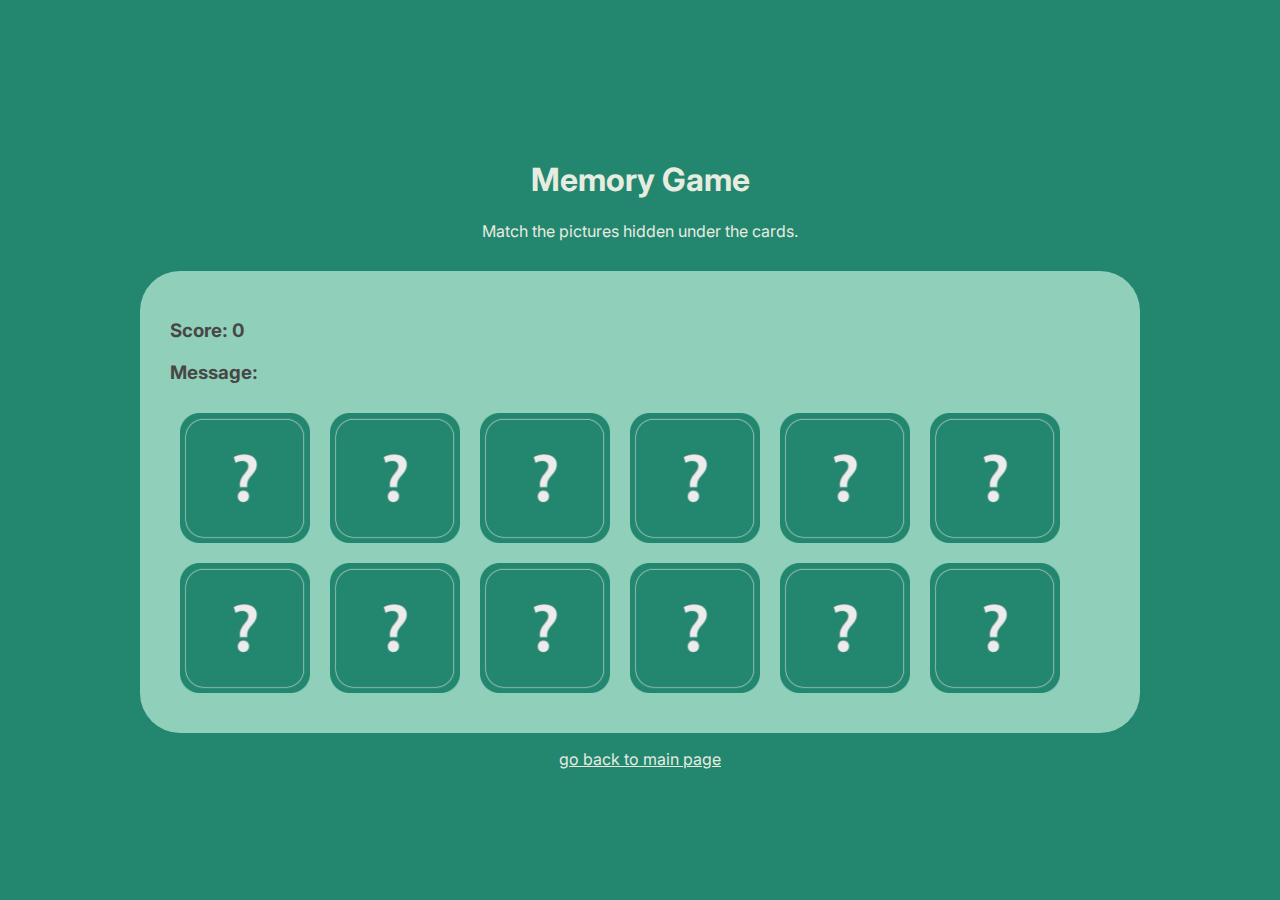
<file: MemoryGame/memorygame.html>
<!DOCTYPE html>
<html lang="en">
  <head>
    <meta charset="UTF-8" />
    <meta name="viewport" content="width=device-width, initial-scale=1.0" />
    <script src="memorygame.js" type="module"></script>
    <link rel="stylesheet" href="../global-style.css" />
    <link rel="stylesheet" href="style.css" />
    <link rel="icon" href="../img/flaticon-mg.png" />

    <title>Memory Game</title>
  </head>
  <body>
    <div class="background">
      <div id="bg–darker"></div>
      <h1 class="title">Memory Game</h1>
      <p class="description">Match the pictures hidden under the cards.</p>
      <div class="container mg-main">
        <h3>Score: <span id="result"></span></h3>
        <h3>Message: <span id="message"></span></h3>
        <div id="grid"></div>
      </div>
      <p><a class="back-link" href="../index.html">go back to main page</a></p>

      <!-- popup -->
      <div class="popup popup-hidden">
        <h2>You Won!</h2>
        <p>Thank you for playing Memory Game.</p>
        <a href="../index.html"
          ><button class="b1">Go back to the main page</button></a
        >
      </div>
    </div>
  </body>
</html>
</file>
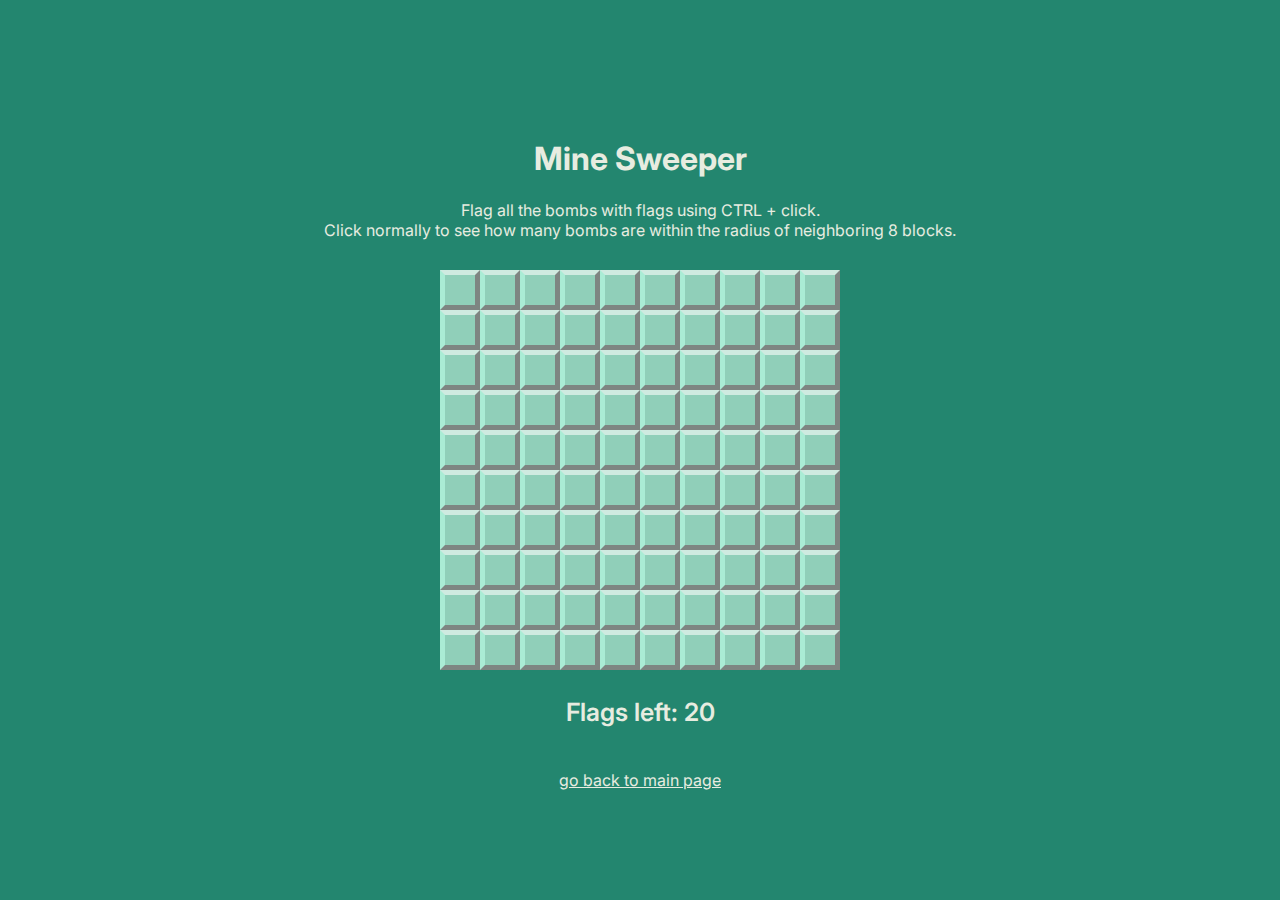
<file: MineSweeper/minesweeper.html>
<!DOCTYPE html>
<html lang="en">
  <head>
    <meta charset="UTF-8" />
    <meta name="viewport" content="width=device-width, initial-scale=1.0" />
    <link rel="stylesheet" href="../global-style.css" />
    <link rel="stylesheet" href="style.css" />
    <script src="./minesweeper.js" type="module"></script>
    <link rel="icon" href="../img/flaticon-bs.png" />

    <title>Mine Sweeper</title>
  </head>
  <body>
    <div class="background">
      <h1 class="title">Mine Sweeper</h1>
      <p class="description">
        Flag all the bombs with flags using CTRL + click. <br />
        Click normally to see how many bombs are within the radius of
        neighboring 8 blocks.
      </p>
      <div class="grid"></div>
      <div class="counter">Flags left: <span id="flags-left"></span></div>
      <div id="result"></div>

      <!-- backlink -->
      <p><a class="back-link" href="../index.html">go back to main page</a></p>

      <!-- popup -->
      <div id="bg–darker"></div>
      <div class="popup popup-hidden">
        <h2>You Won!</h2>
        <p>Thank you for playing Mine Sweeper.</p>
        <a href="../index.html"
          ><button class="b1">Go back to the main page</button></a
        >
      </div>
    </div>
  </body>
</html>
</file>
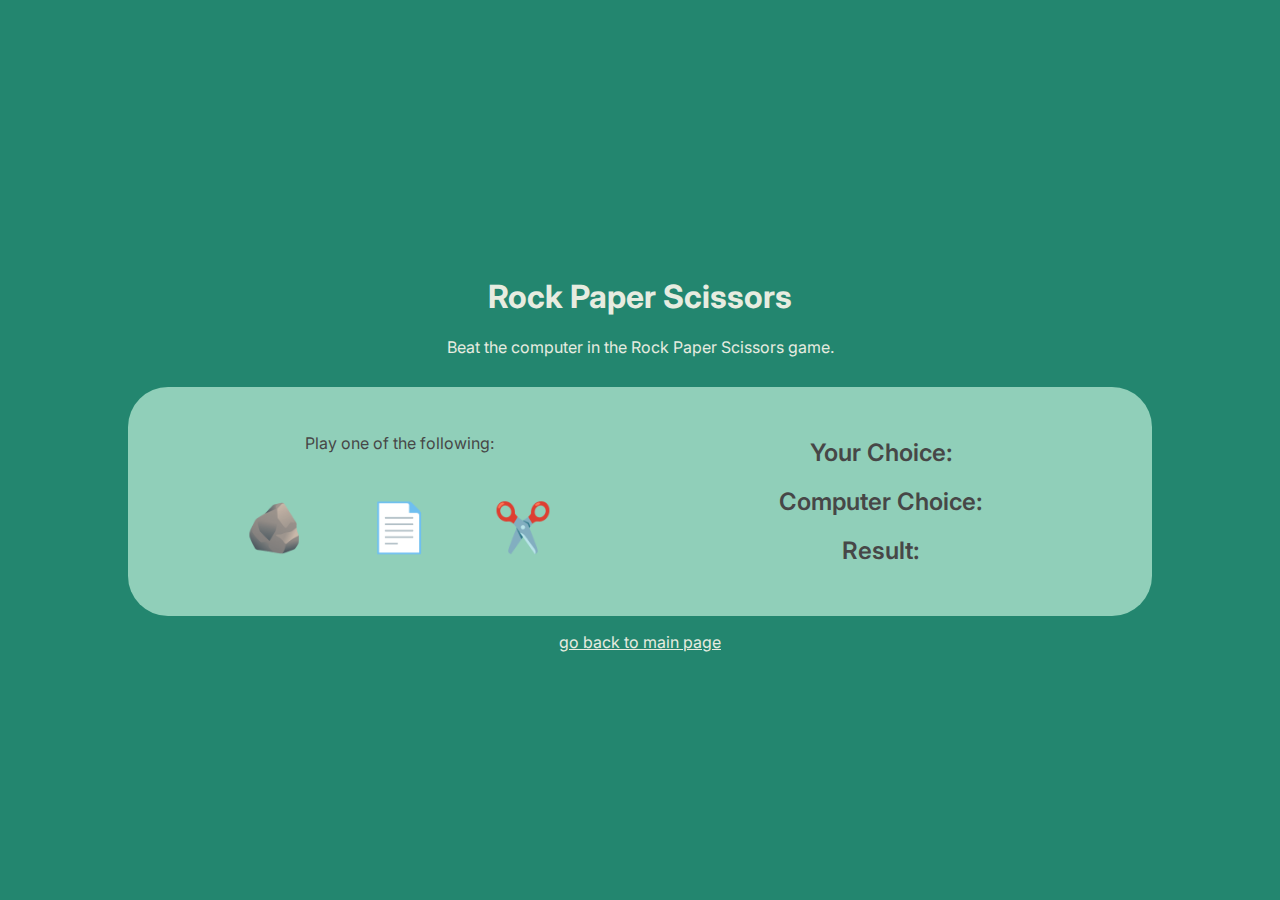
<file: RockPaperScissors/rockpaperscissors.html>
<!DOCTYPE html>
<html lang="en">
  <head>
    <meta charset="UTF-8" />
    <meta name="viewport" content="width=device-width, initial-scale=1.0" />
    <title>Rock Paper Scissors</title>
    <script src="rockpaperscissors.js" type="module"></script>
    <link rel="stylesheet" href="../global-style.css" />
    <link rel="stylesheet" href="style.css" />
    <link rel="icon" href="../img/flaticon-rps.png" />
  </head>
  <body>
    <div class="background">
      <h1 class="title">Rock Paper Scissors</h1>
      <p class="description">
        Beat the computer in the Rock Paper Scissors game.
      </p>

      <!-- playground -->
      <div class="container rps-main">
        <div class="container rps-btns">
          <p>Play one of the following:</p>
          <button class="rps-btn" id="rock">🪨</button>
          <button class="rps-btn" id="paper">📄</button>
          <button class="rps-btn" id="scissors">✂️</button>
        </div>

        <div class="container results">
          <h2>Your Choice: <span id="user-choice"></span></h2>
          <h2>Computer Choice: <span id="computer-choice"></span></h2>

          <h2>Result: <span class="result-message" id="result"></span></h2>
        </div>
      </div>

      <!-- backlink -->
      <p><a class="back-link" href="../index.html">go back to main page</a></p>
    </div>
  </body>
</html>
</file>
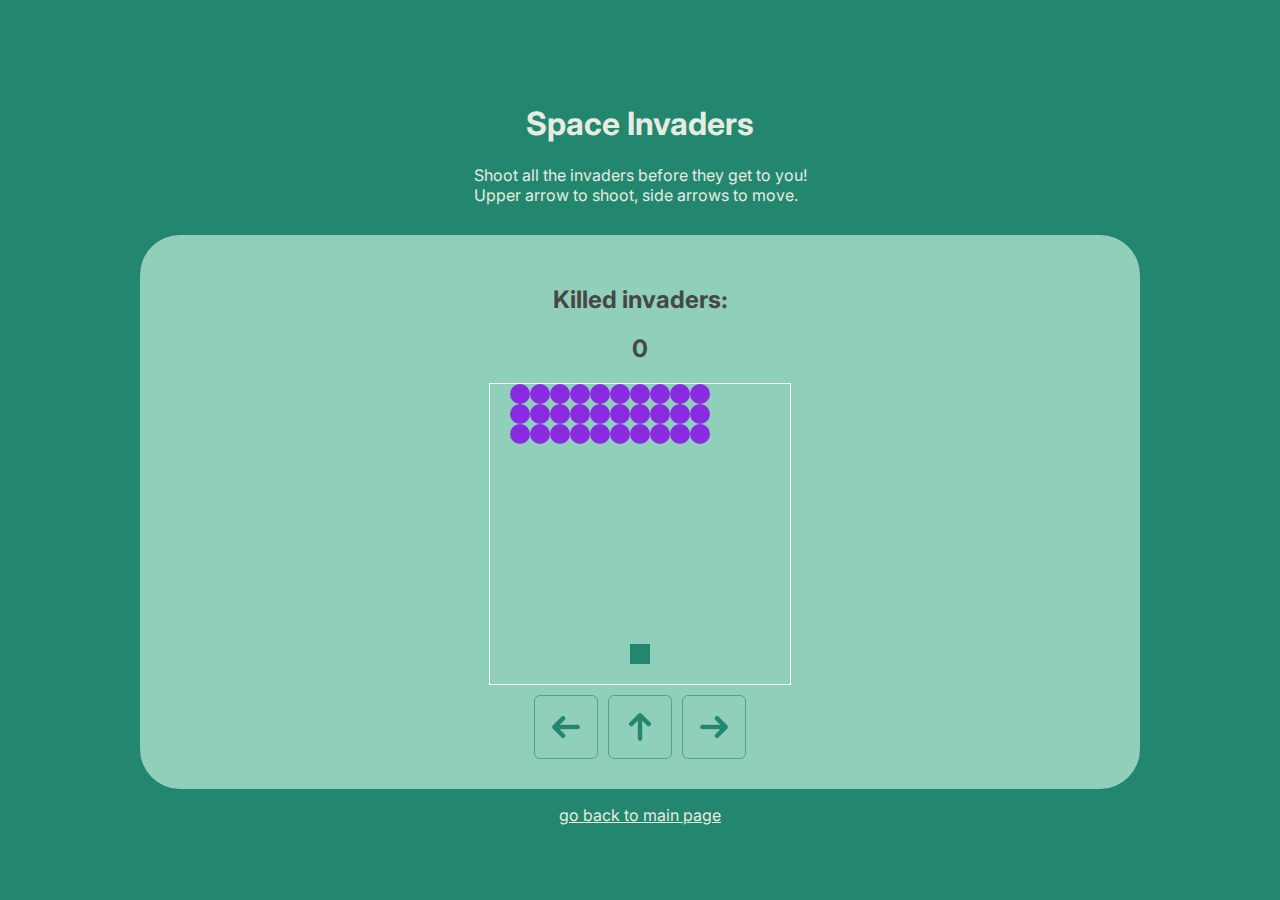
<file: SpaceInvaders/spaceinvaders.html>
<!DOCTYPE html>
<html lang="en">
  <head>
    <meta charset="UTF-8" />
    <meta name="viewport" content="width=device-width, initial-scale=1.0" />
    <script src="spaceinvaders.js" type="module"></script>
    <link rel="stylesheet" href="../global-style.css" />
    <link rel="stylesheet" href="style.css" />
    <link rel="icon" href="../img/flaticon-si.png" />

    <title>Space Invaders</title>
  </head>
  <body>
    <div class="background">
      <h1 class="title">Space Invaders</h1>
      <p class="description">
        Shoot all the invaders before they get to you! <br />
        Upper arrow to shoot, side arrows to move.
      </p>
      <div class="container si-main">
        <h2 class="results-tag">Killed invaders:</h2>
        <h2 class="results">0</h2>
        <div class="grid"></div>
        <div class="arrows">
          <img src="../img/right-arrow.png" alt="left arrow" id="left-arrow" />
          <img
            src="../img/upper-arrow.png"
            alt="upper arrow"
            id="upper-arrow"
          />
          <img src="../img/left-arrow.png" alt="right arrow" id="right-arrow" />
        </div>
      </div>
      <p><a class="back-link" href="../index.html">go back to main page</a></p>

      <!-- popup -->
      <div id="bg–darker"></div>
      <div class="popup popup-hidden">
        <h2>You Won!</h2>
        <p>Thank you for playing Space Invaders.</p>
        <a href="../index.html"
          ><button class="b1">Go back to the main page</button></a
        >
      </div>
    </div>
  </body>
</html>
</file>
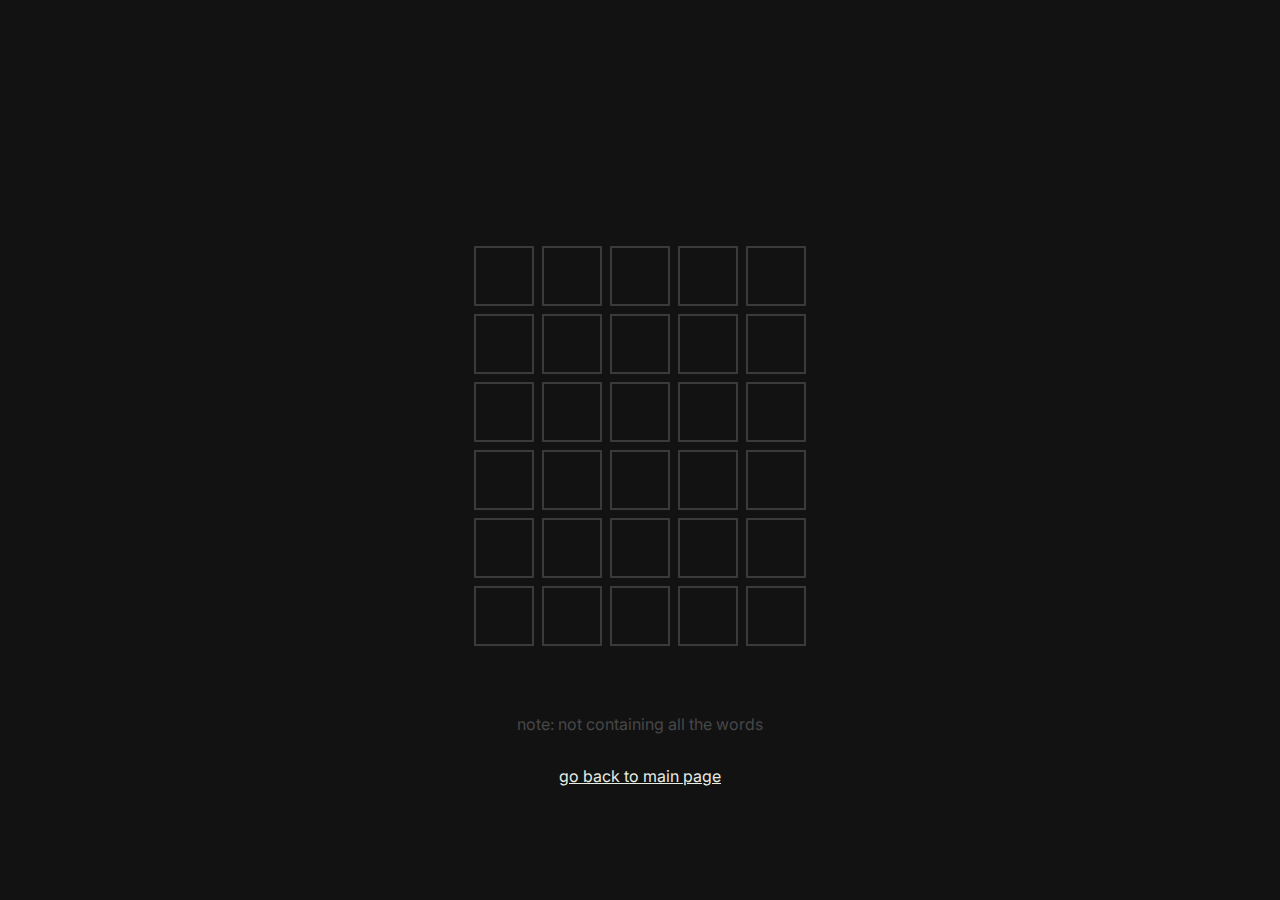
<file: Wordle/wordle.html>
<!DOCTYPE html>
<html lang="en">
  <head>
    <meta charset="UTF-8" />
    <meta name="viewport" content="width=device-width, initial-scale=1.0" />
    <script src="wordle.js" type="module"></script>
    <link rel="stylesheet" href="../global-style.css" />
    <link rel="stylesheet" href="style.css" />
    <link rel="icon" href="../img/flaticon–wordle.png" />
    <title>Wordle</title>
  </head>
  <body>
    <div class="background">
      <div id="game">
        <div class="grid"></div>
      </div>
      <p>note: not containing all the words</p>
      <p>
        <a class="back-link" href="../index.html">go back to main page</a>
      </p>

      <!-- popup -->
      <div id="bg–darker"></div>
      <div class="popup popup-hidden">
        <h2>You Won!</h2>
        <p>Thank you for playing Wordle.</p>
        <a href="../index.html">
          <button class="b1">Go back to the main page</button>
        </a>
      </div>
    </div>
  </body>
</html>
</file>
<file: global-style.css>
@import url('https://fonts.googleapis.com/css2?family=Inter:wght@100..900&display=swap');

* {
  box-sizing: border-box;
}

html {
  font-family: "Inter", sans-serif;
  color: #474747;
}

body {
  margin: 0;
  background-color: #23866F;
}

.container {
  width: 80%;
}

.background {
  width: 100vw;
  min-height: 100vh;
  display: flex;
  align-items: center;
  justify-content: center;
  flex-direction: column;
}

.top {
  width: 80%;
  color: #E7ECE0;
}

.game-menu {
  margin-top: 20px;
  background-color: #E7ECE0;
  border-radius: 40px;
  padding: 40px;
  display: flex;
  justify-content: center;
  flex-wrap: wrap;
  row-gap: 20px;
}


.game-box {
  display: inline-block;
  margin-right: 30px;
  text-align: center;
  cursor: pointer;
}

.game-link {
  text-decoration: none;
}

.game-icon {
  font-size: 3em;
  margin: 0 0 0 0;
  padding-top: 10px;
}

.game-name {
  color: #23866F;
  display: block;
  margin-top: 10px;
}

.back-link {
  color: #E7ECE0;
}


.title,
.description {
  color: #E7ECE0;
}

.title {
  margin-top: 15px;
}

.description {
  margin: 0 0 30px 0;
}

button {
  cursor: pointer;
}

.popup {
  position: absolute;
  background-color: white;
  width: 50%;
  height: 40%;
  display: flex;
  flex-direction: column;
  align-items: center;
  justify-content: center;
  border-radius: 40px;
  border: 1px solid #23866F;
  z-index: 2;
}

.b1 {
  padding: 15px 60px;
  background-color: #90CFB9;
  color: white;
  width: 300px;
  border-radius: 40px;
  border: none;
  cursor: pointer;

  margin-top: 15px;
}

.b1:hover {
  background-color: #23866F;
}

.popup-hidden {
  display: none;
}

.popup-background {
  position: absolute;
  z-index: 1;
  left: 0;
  top: 0;
  width: 100vw;
  height: 100vh;
  background-color: rgba(0, 0, 0, 0.5);
}

.title {
  margin-top: 5vh;
}

@media (max-width: 500px) {
  .game-menu {
    display: flex;
    flex-direction: column;
    align-items: center;
  }

  .game-box {
    padding: 20px 0;
    margin: 0;
  }

  .description,
  title {
    padding: 0 10vw;
  }

  .title {
    margin-top: 10vh;
  }

  .back-link {
    padding-bottom: 10vh;
  }

  .game-menu {
    margin-bottom: 10vh;
  }

  .b1 {
    width: 200px;
    padding: 15px 30px;
  }

  .popup {
    text-align: center;
    padding: 10px;
  }
}

@media (max-width: 900px) {
  .popup {
    width: 90vw;
    height: 60vh;
  }
}

@media (min-width: 1300px) {

  .container,
  .top {
    width: 60%;
  }




}
</file>
<file: MemoryGame/style.css>
.background {
  position: relative;
}

.mg-main {
  background-color: #90CFB9;
  padding: 30px;
  max-width: 1000px;
  border-radius: 40px;
}

.card {
  max-width: 150px;
  padding: 10px;
  cursor: pointer;
}

#grid {
  display: flex;
  justify-items: center;
  align-items: center;
  flex-wrap: wrap;
}

@media (max-width: 500px) {
  .card {
    width: 85px;
    height: 85px;
  }


  .mg-main {

    padding: 20px;
    margin-bottom: 10px;

  }

}
</file>
<file: MineSweeper/style.css>
.container {
  width: 500px;

}

.grid {
  height: 400px;
  width: 400px;
  display: flex;
  flex-wrap: wrap;
  background-color: #90CFB9;
  margin-top: 20px 10px 10px 10px;
}

.grid,
.counter,
#result,
#flags-left {
  font-size: 25px;
  text-align: center;

}

.counter,
#result,
#flags-left {
  color: #E7ECE0;
  margin-top: 3vh;
  font-weight: 600;
}

.description {
  text-align: center;
}


.valid,
.bomb {
  width: 40px;
  height: 40px;
  box-sizing: border-box;
  border: 5px solid;
  border-color: #cfeae0 #7e8582 #7e8582 #aaecd5;

}

.checked {
  width: 40px;
  height: 40px;
  box-sizing: border-box;
  border: 2px solid;
  background-color: #23866F;
  border-color: #b1fbe1;

}

.one {
  color: #b82605;

}

.two {
  color: #045a94;
}

.three {
  color: #074208
}

.four {
  color: #6a087d
}

.five {
  color: #3b0505
}
</file>
<file: RockPaperScissors/style.css>
.rps-main {
  background-color: #90CFB9;
  display: flex;
  justify-content: center;
  align-items: center;
  padding: 30px;
  border-radius: 40px;
  max-height: 80%;
  flex-direction: row;
}

h2 {
  font-weight: 600;

}

.results {
  text-align: center;
}

.rps-btns {
  text-align: center;
}

.rps-btn {
  background: none;
  border: none;
  font-size: 3em;
  padding: 30px;
}

.result-message {
  color: #474747;
  font-weight: 800;

}

.red-message {
  color: #a70808;
}

.green-message {
  color: #23866F;
}




@media (max-width: 500px) {
  .rps-btn {
    font-size: 2em;
    padding: 10px;
  }

  .rps-main {
    flex-direction: column;
  }
}
</file>
<file: SpaceInvaders/style.css>
.si-main {
  background-color: #90CFB9;
  padding: 30px;
  max-width: 1000px;
  border-radius: 40px;

}

.grid {
  width: 302px;
  height: 302px;
  display: flex;
  flex-wrap: wrap;
  border: 1px solid white;
  margin: auto;
}

.results {
  margin-bottom: 20px;
  text-align: center;
}

.results-tag {
  text-align: center;
  margin-bottom: 10px;
}


.grid div {
  width: 20px;
  height: 20px;
}

.invader {
  background-color: blueviolet;
  border-radius: 10px;
}

.shooter {
  background-color: #23866F;

}

.laser {
  background-color: orange;
}

.boom {
  background-color: red;
  border-radius: 10px;

}

.arrows {
  display: flex;
  justify-content: center;
  gap: 10px;
  margin-top: 10px;
}

.arrows img {
  width: 5vw;
  cursor: pointer;

}

@media (max-width: 500px) {
  .si-main {
    padding: 30px 10px;
    width: 93vw;
  }

  .arrows img {
    width: 20%;

  }
}
</file>
<file: Wordle/style.css>
html,
body {
  background-color: var(--default);
}

:root {
  --default: #121213;
  --empty: #3a3a3c;
  --wrong: #b59f3e;
  --right: #538d4e;
}

#game {
  display: grid;
  place-items: center;
  width: 100%;
  height: 600px;
}

.grid {
  display: grid;
  grid-template-rows: repeat(6, auto);
  grid-template-columns: repeat(5, auto);

}

.box {
  width: 60px;
  height: 60px;
  border: 2px solid var(--empty);
  margin: 4px;
  color: white;
  text-transform: uppercase;
  display: grid;
  place-items: center;
  font-size: 2.4rem;
}

.box.empty {
  background-color: var(--empty);
}

.box.wrong {
  background-color: var(--wrong);

}

.box.right {
  background-color: var(--right);

}

.animated {

  animation: flip 0.5s ease;
}

@keyframes flip {
  0% {
    transform: scaleY(1)
  }

  50% {
    transform: scaleY(0)
  }

  100% {
    transform: scaleY(1)
  }
}
</file>
